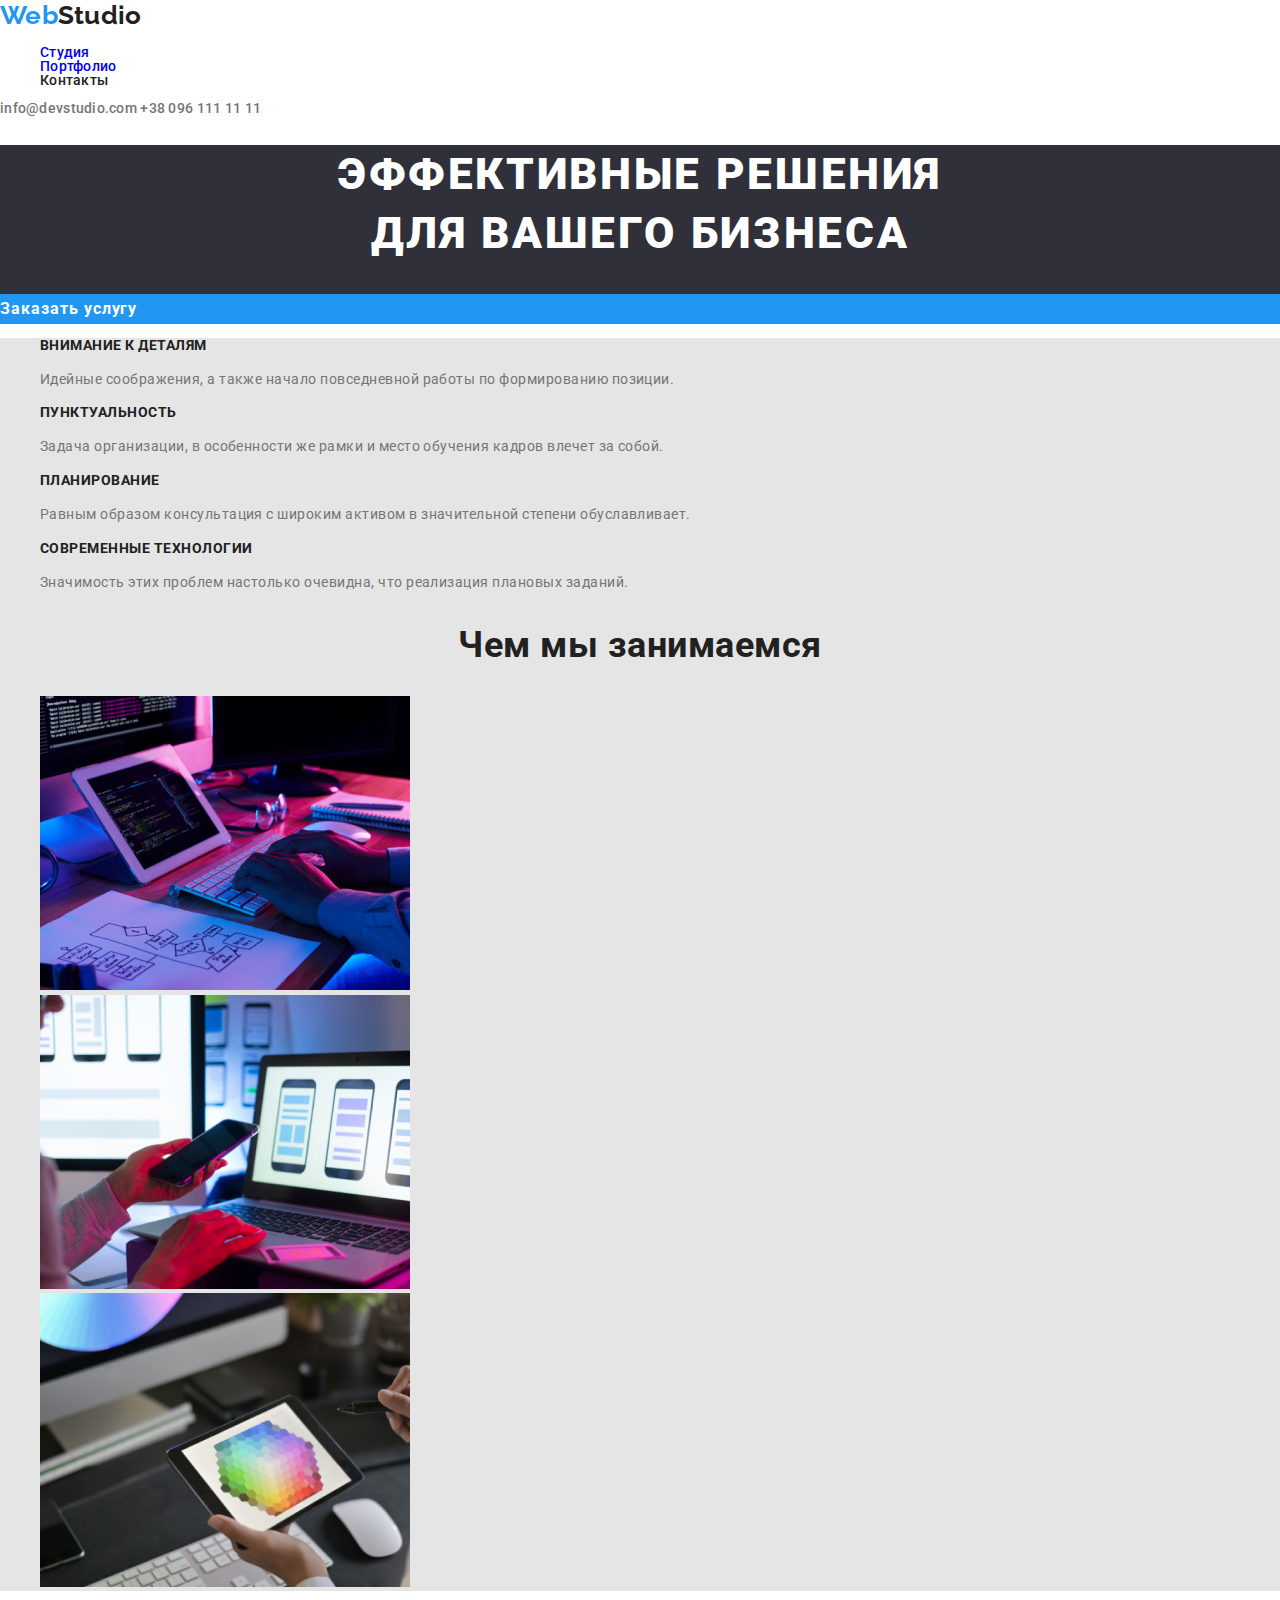
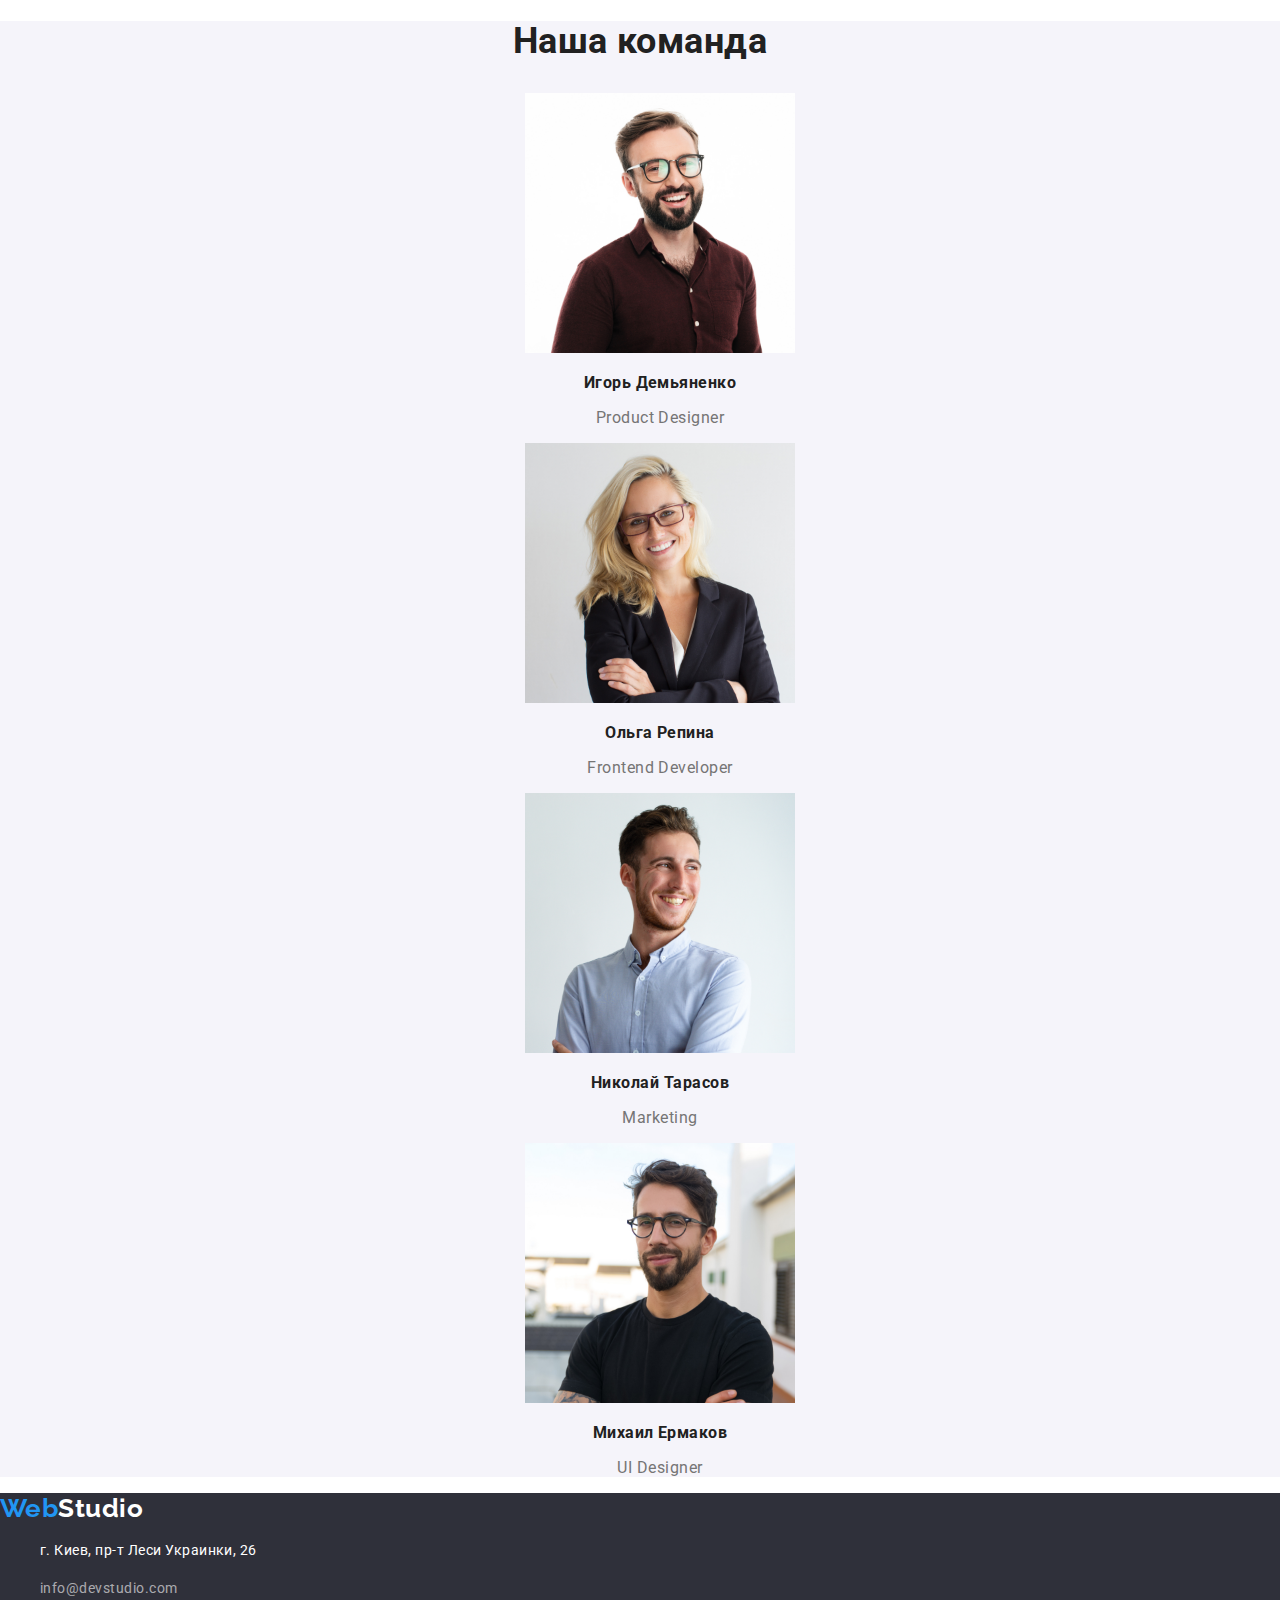
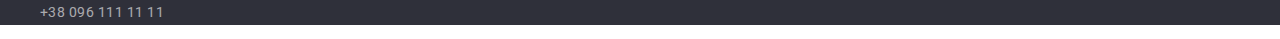
<file: index.html>
<!DOCTYPE html>
<html lang="ru">
<head>
    <meta charset="UTF-8">
    <meta name="viewport" content="width=device-width, initial-scale=1.0">
    <title>Web-Studio 2.0</title>
    <link rel="stylesheet" href="https://cdnjs.cloudflare.com/ajax/libs/modern-normalize/1.0.0/modern-normalize.min.css" />
    <link rel="preconnect" href="https://fonts.gstatic.com">
    <link
        href="https://fonts.googleapis.com/css2?family=Raleway:wght@700&family=Roboto:ital,wght@0,100;0,300;0,400;0,500;0,700;0,900;1,100;1,300;1,400;1,500;1,700;1,900&display=swap"
        rel="stylesheet">
    <link rel="stylesheet" href="./CSS/styles.css">
</head>
<body>
    <header class="fontsize-header-footer-advantage">
    
        <nav>
            <!-- логотип -->
            <a class="logo" href="./index.html"><span>Web</span>Studio</a>
            <!-- основное меню -->
            <ul>
                <li>
                    <a class="studio-ref" href="./index.html">Студия</a>
                </li>
                <li>
                    <a href="./portfolio.html">Портфолио</a>
                </li>
                <li>
                    <a href="">Контакты</a>
                </li>
            </ul>
            <!-- контакты -->
        </nav>
    
        <a class="contacts mail" href="mailto:info@devstudio.com">info@devstudio.com</a>
        <a class="contacts" href="tel:+380961111111">+38 096 111 11 11</a>
    
    
    </header>
              
      <main>
        <!-- Hero -->
        
        <section class="hero">
            <h1 class="hero-title">Эффективные решения <br>для вашего бизнеса</h1>
            <a class="order" href="">Заказать услугу</a>
        </section>
        <!-- наши преимущества -->
        <div class="background">
          <section class="fontsize-header-footer-advantage">
            <h2 hidden="">Наши преимущества</h2>
            <ul class="advantages">
                <li>
                    <h3>Внимание к деталям</h3>
                    <p>Идейные соображения, а также начало повседневной работы по формированию позиции.</p>
                </li>
                <li>
                    <h3>Пунктуальность</h3>
                    <p>Задача организации, в особенности же рамки и место обучения кадров влечет за собой.</p>
                </li>
                <li>
                    <h3>Планирование</h3>
                    <p>Равным образом консультация с широким активом в значительной степени обуславливает.</p>
                </li>
                <li>
                    <h3>Современные технологии</h3>
                    <p>Значимость этих проблем настолько очевидна, что реализация плановых заданий.</p>
                </li>
            </ul>
          </section>
          <!-- чем мы занимаемся -->
        
          <section>
            <h2 class="business">Чем мы занимаемся</h2>
            <ul>
                <li><img src="./img/main/algorythm.png" width="370" alt=""></li>
                <li><img src="./img/main/phone.png" width="370" alt=""></li>
                <li><img src="./img/main/paint.png" width="370" alt=""></li>
            </ul>
          </section>
        </div>
        <!-- наша команда -->
        <section class="team">
            <h2 class="business">Наша команда</h2>
            <ul>
                 <li>
                     <img src="./img/main/lukyanenko.jpg" width="270" alt="Лукьяненко">
                     <p><b>Игорь Демьяненко</b></p>
                     <p>Product Designer</p>
                    </li>
                 <li>
                     <img src="./img/main/repina.jpg" width="270" alt="Репина">
                     <p><b>Ольга Репина</b></p>
                     <p>Frontend Developer</p>
                    </li>
                 <li>
                     <img src="./img/main/tarasov.jpg" width="270" alt="Тарасов">
                    <p><b>Николай Тарасов</b></p>
                    <p>Marketing</p>
                    </li>
                 <li>
                     <img src="./img/main/ermakov.jpg" width="270" alt="Ермаков">
                     <p><b>Михаил Ермаков</b></p>
                     <p>UI Designer</p>
                    </li>
            </ul>
        </section>
    </main>
    <footer class="fontsize-header-footer-advantage">
        <a class="logo" href=""><span>Web</span>Studio</a>
        <address>
            <ul>
                <li><p>г. Киев, пр-т Леси Украинки, 26</p></li>
                <li><a class="contacts-footer" href="mailto:info@devstudio.com">info@devstudio.com</a></li>
                <li><a class="contacts-footer" href="tel:+380961111111">+38 096 111 11 11</a></li>
            </ul>
        </address>
    </footer>
</body>
</html>
</file>
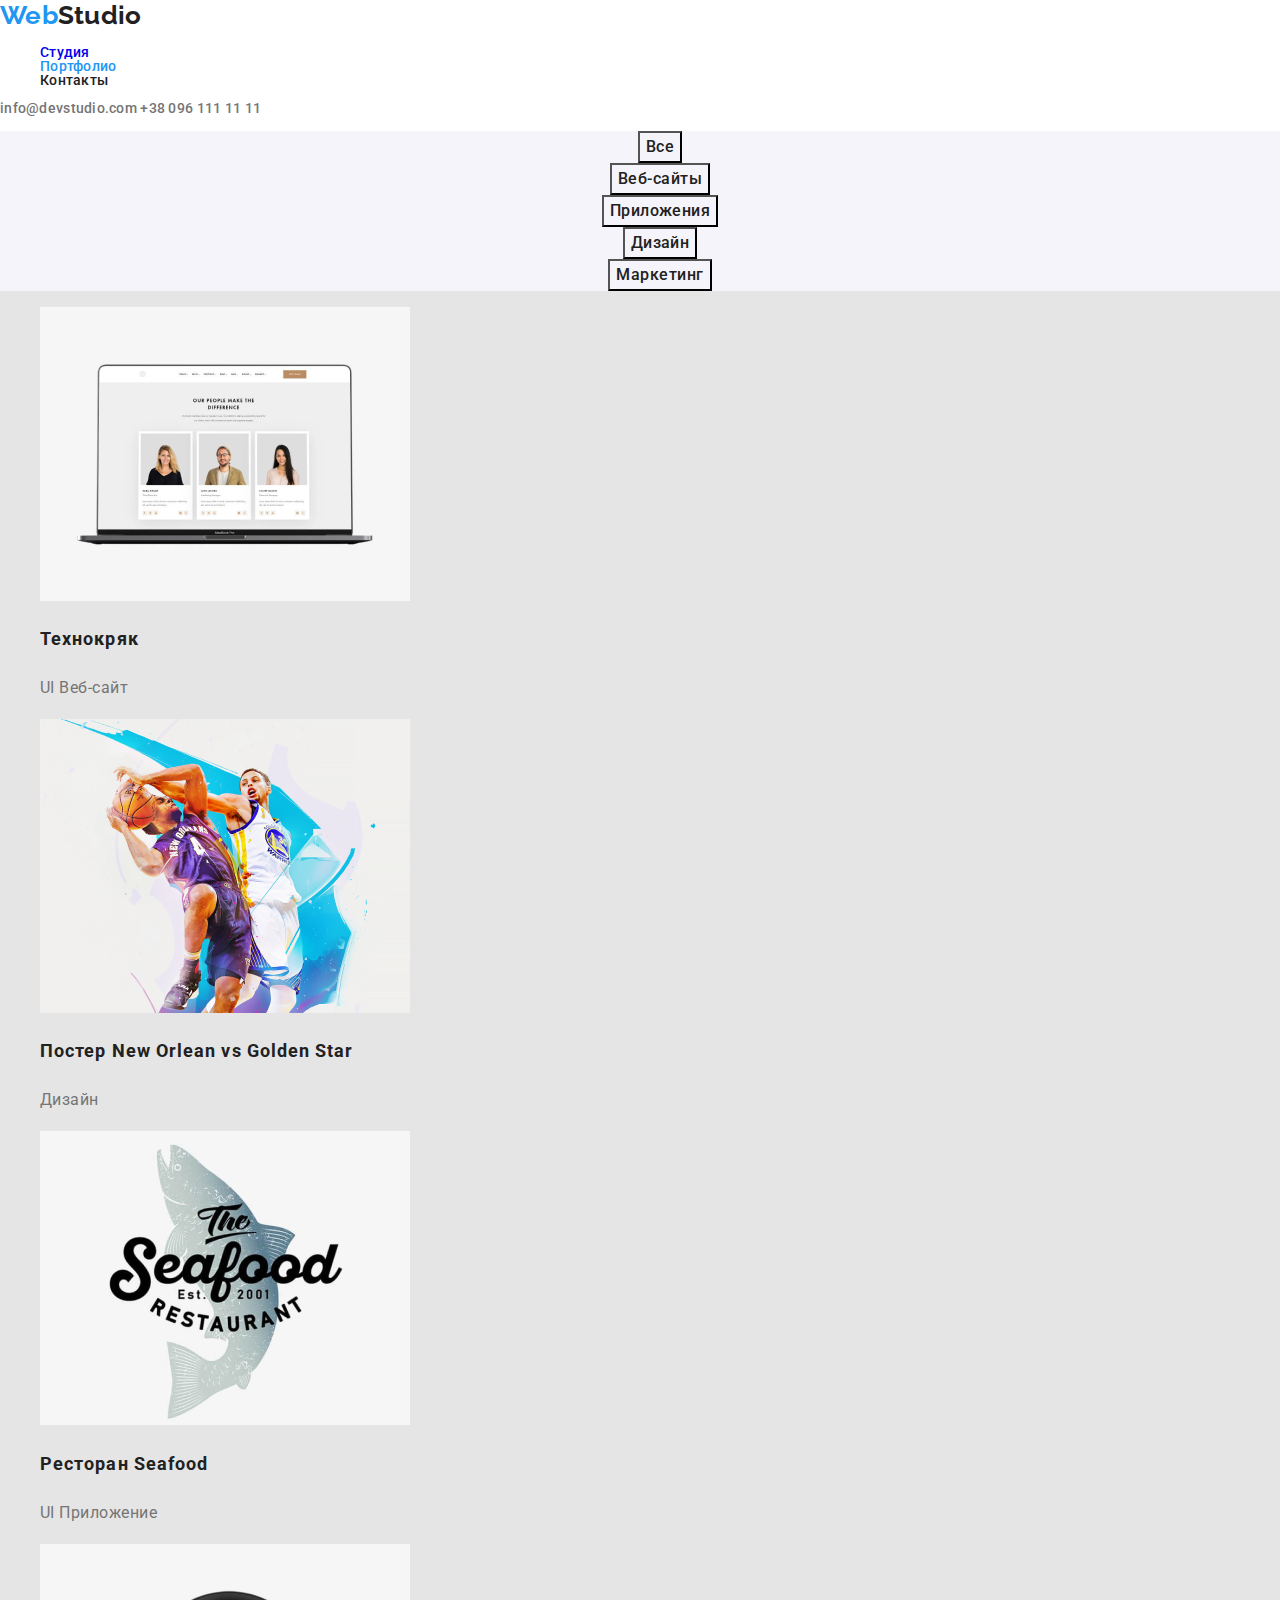
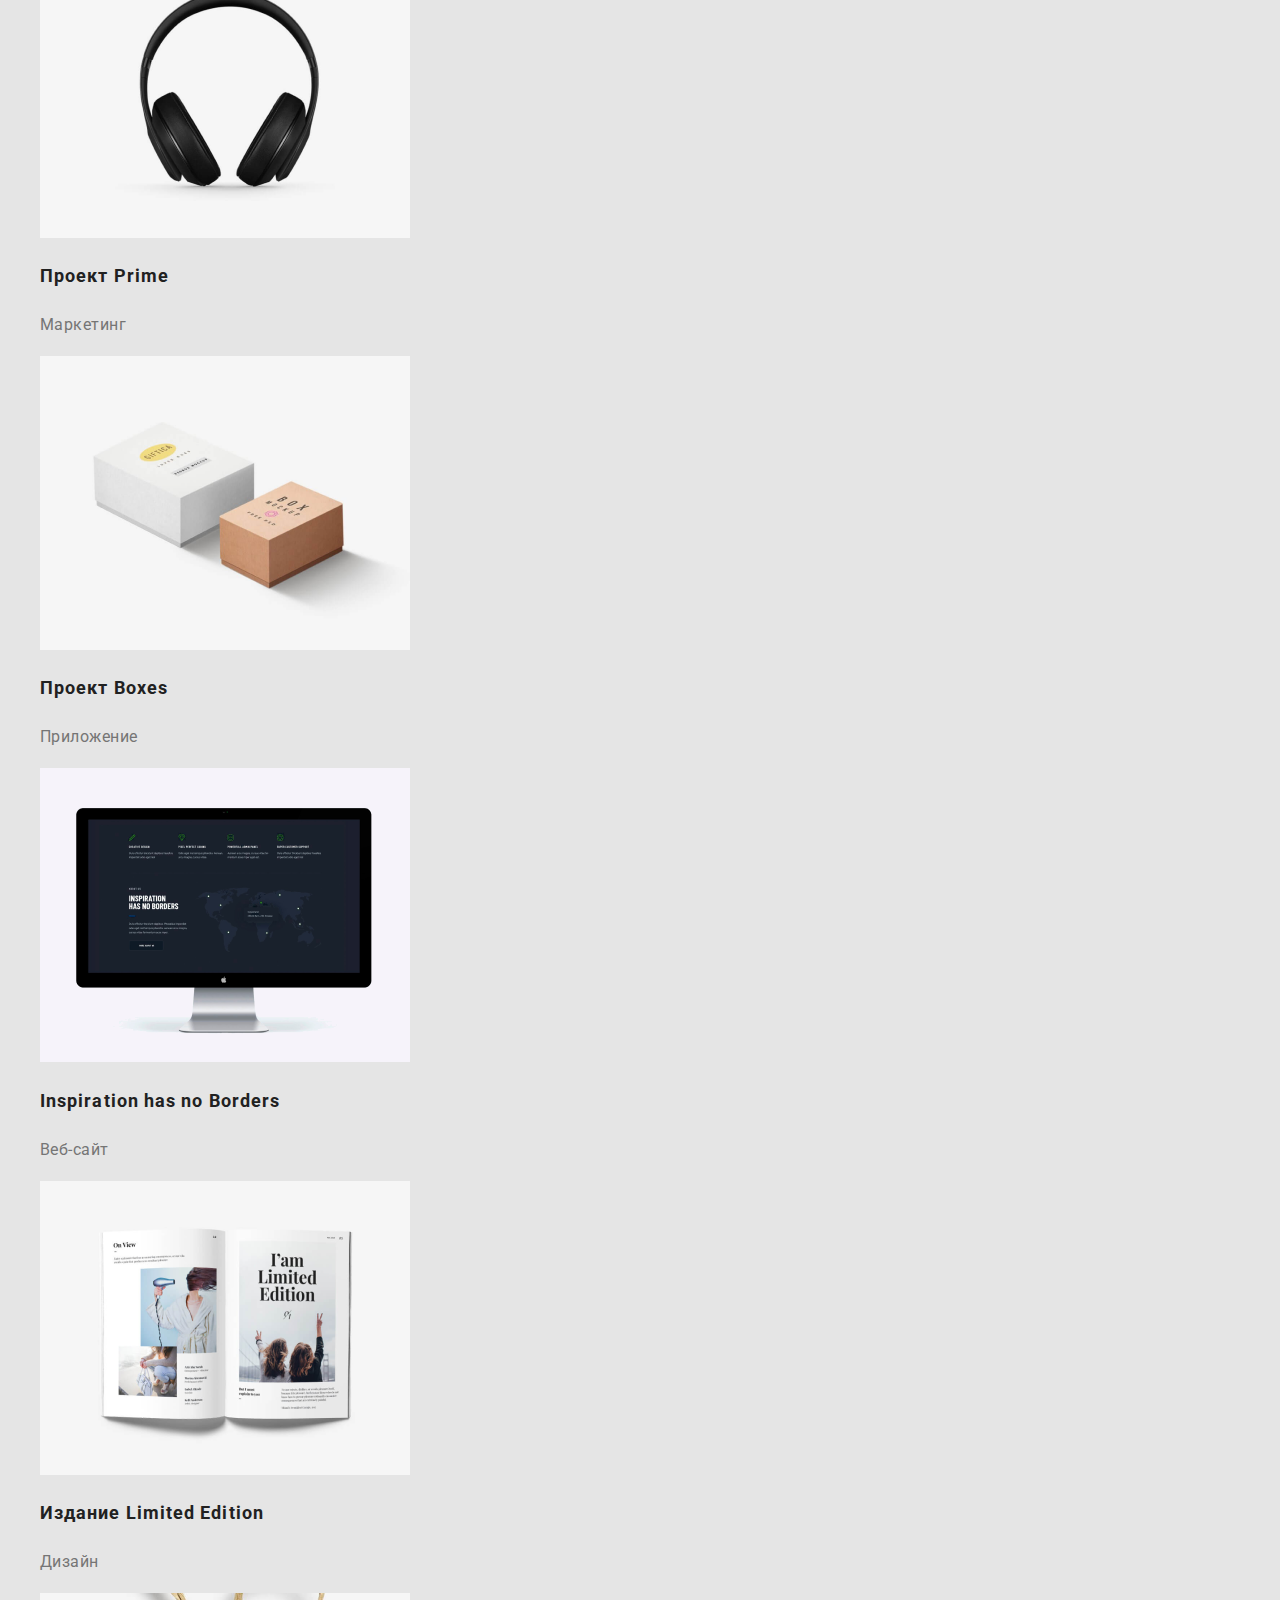
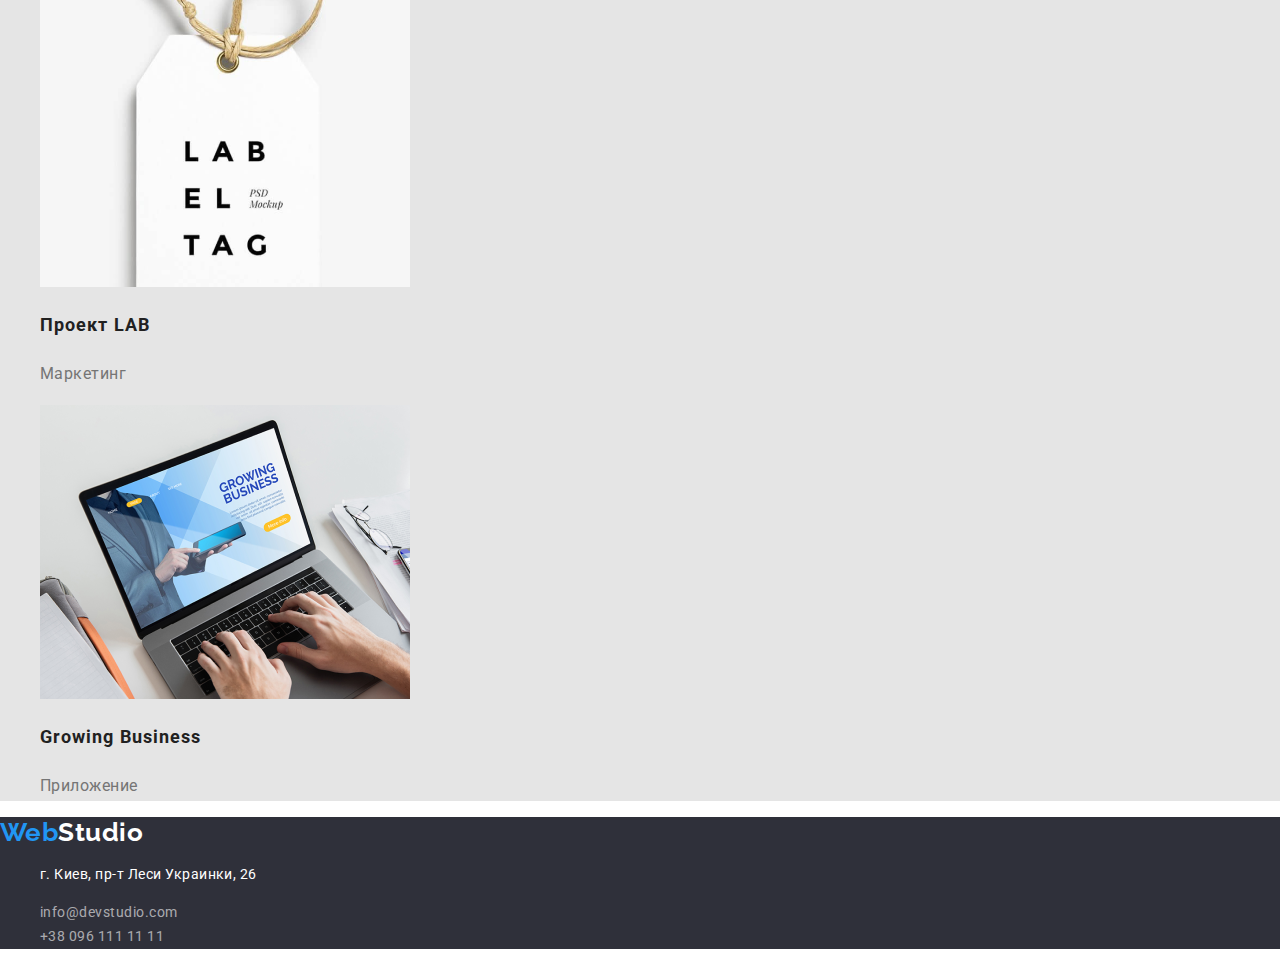
<file: portfolio.html>
<!DOCTYPE html>
<html lang="en">
<head>
    <meta charset="UTF-8">
    <meta name="viewport" content="width=device-width, initial-scale=1.0">
    <link rel="stylesheet" href="https://cdnjs.cloudflare.com/ajax/libs/modern-normalize/1.0.0/modern-normalize.min.css" />  
    <link rel="preconnect" href="https://fonts.gstatic.com">
    <link
        href="https://fonts.googleapis.com/css2?family=Raleway:wght@700&family=Roboto:ital,wght@0,100;0,300;0,400;0,500;0,700;0,900;1,100;1,300;1,400;1,500;1,700;1,900&display=swap"
        rel="stylesheet">
    <link rel="stylesheet" href="./CSS/styles.css">
    <title>Portfolio</title>
</head>
<body>
    <header class="fontsize-header-footer-advantage">
    
        <nav>
            <!-- логотип -->
            <a class="logo" href="./index.html"><span>Web</span>Studio</a>
            <!-- основное меню -->
            <ul>
                <li>
                    <a href="./index.html">Студия</a>
                </li>
                <li>
                    <a class="portfolio-ref" href="./portfolio.html">Портфолио</a>
                </li>
                <li>
                    <a href="">Контакты</a>
                </li>
            </ul>
            <!-- контакты -->
        </nav>
    
        <a class="contacts" href="mailto:info@devstudio.com">info@devstudio.com</a>
        <a class="contacts" href="tel:+380961111111">+38 096 111 11 11</a>
    
    
    </header>
    <main>
        <!-- портфолио -->
        <section class="background">
            <!-- фильтр работ -->
            <h2 hidden>Портфолио</h2>
            <ul class="filter">
                <li><button type="button" class="filter">Все</button></li>
                <li><button type="button" class="filter">Веб-сайты</button></li>
                <li><button type="button" class="filter">Приложения</button></li>
                <li><button type="button" class="filter">Дизайн</button></li>
                <li><button type="button" class="filter">Маркетинг</button></li>
            </ul>
            
            <!-- фото работ и описание -->
            <ul class="photo-work">
                <li>
                    <img src="./img/portfolio/technokriak.png" alt="">
                    <p><b>Технокряк</b></p>
                    <p class="font-description-item">UI Веб-сайт</p>
                </li>
                <li>
                    <img src="./img/portfolio/orlean.png" alt="">
                    <p><b>Постер New Orlean vs Golden Star</b></p>
                    <p class="font-description-item">Дизайн</p>
                </li>
                <li>
                    <img src="./img/portfolio/seafood.png" alt="">
                    <p><b>Ресторан Seafood</b></p>
                    <p class="font-description-item">UI Приложение</p>
                </li>
                <li>
                    <img src="./img/portfolio/prime.png" alt="">
                    <p><b>Проект Prime</b></p>
                    <p class="font-description-item">Маркетинг</p>
                </li>
                <li>
                    <img src="./img/portfolio/boxes.png" alt="">
                    <p><b>Проект Boxes</b></p>
                    <p class="font-description-item">Приложение</p>
                </li>
                <li>
                    <img src="./img/portfolio/inspiration.png" alt="">
                    <p><b>Inspiration has no Borders</b></p>
                    <p class="font-description-item">Веб-сайт</p>
                </li>
                <li>
                    <img src="./img/portfolio/limited.png" alt="">
                    <p><b>Издание Limited Edition</b></p>
                    <p class="font-description-item">Дизайн</p>
                </li>
                <li>
                    <img src="./img/portfolio/lab.png" alt="">
                    <p><b>Проект LAB</b></p>
                    <p>Маркетинг</p>
                </li>
                <li>
                    <img src="./img/portfolio/growing.png" alt="">
                    <p><b>Growing Business</b></p>
                    <p class="font-description-item">Приложение</p>
                </li>
            </ul>

        </section>

    </main>
    <footer class="fontsize-header-footer-advantage">
        <a class="logo" href=""><span>Web</span>Studio</a>
        <address>
            <ul>
                <li>
                    <p>г. Киев, пр-т Леси Украинки, 26</p>
                </li>
                <li><a class="contacts-footer" href="mailto:info@devstudio.com">info@devstudio.com</a></li>
                <li><a class="contacts-footer" href="tel:+380961111111">+38 096 111 11 11</a></li>
            </ul>
        </address>
    </footer>
</body>
</html>
</file>
<file: CSS/styles.css>
:root {
	--font-description-item-color: #757575;
	--font-heading-color: #212121;
	--accent-color: #ffffff;
	--background-footer-hero-color: #2f303a;
	--background-basic-color: #e5e5e5;
	--background-team-button-color: #f5f4fa;
	--hover-web-color: #2196f3;
	--font-family: 'Roboto';
	--font-style: normal;
	--address-color: #757575;
	--fontsize-header-footer-advantage: 14px;
	--fontsize-team-projectsdesc-buttons: 16px;
}
:visited {
	color: inherit;
}
li {
	list-style: none;
}
a {
	text-decoration: none;
}
body {
	font-family: var(--font-family), sans-serif;
	font-style: var(--font-style);
	letter-spacing: 0.03em;
	font-weight: normal;
	font-size: var(--fontsize-team-projectsdesc-buttons);
}
header {
	font-weight: 500;
	line-height: 1;
	letter-spacing: 0.02em;
	color: var(--font-heading-color);
	background-color: var(--accent-color);
}
footer {
	line-height: 1.71;
	font-style: var(--font-style);
	background-color: var(--background-footer-hero-color);
	--font-heading-color: var(--accent-color);
}
address {
	font-style: inherit;
	color: var(--font-heading-color);
}
.fontsize-header-footer-advantage {
	font-size: var(--fontsize-header-footer-advantage);
}
.logo {
	font-family: 'Raleway', sans-serif;
	font-style: normal;
	font-weight: bold;
	font-size: 26px;
	line-height: 1.2;
	color: var(--font-heading-color);
}

.logo span {
	color: var(--hover-web-color);
}

.contacts {
	color: var(--font-description-item-color);
}

.studio-ref:hover,
.studio-ref:focus,
.mail:hover,
.mail:focus {
	color: var(--hover-web-color);
}
.portfolio-ref {
	color: var(--hover-web-color);
}
.contacts-footer {
	color: rgba(255, 255, 255, 0.6);
}

.hero {
	background-color: var(--background-footer-hero-color);
}
.hero-title {
	font-weight: 900;
	font-size: 44px;
	line-height: 1.36;
	text-align: center;
	letter-spacing: 0.06em;
	text-transform: uppercase;
	color: var(--accent-color);
}
.order {
	font-weight: bold;
	line-height: 1.87;
	display: flex;
	align-items: center;
	text-align: center;
	letter-spacing: 0.06em;
	color: var(--accent-color);
	background-color: var(--hover-web-color);
}

.advantages h3 {
	font-weight: bold;
	line-height: 1.14;
	text-transform: uppercase;
	color: var(--font-heading-color);
	font-size: inherit;
}
.advantages p {
	line-height: 1.7;
	color: var(--font-description-item-color);
}
.business {
	font-weight: bold;
	font-size: 36px;
	line-height: 1.16;
	text-align: center;
	color: var(--font-heading-color);
}
.background {
	background-color: var(--background-basic-color);
}
.team {
	background-color: var(--background-team-button-color);
	line-height: 1.19;
	text-align: center;
	color: var(--font-description-item-color);
}
.team b {
	color: var(--font-heading-color);
}
/* страница портфолио */
.filter {
	font-weight: 500;
	line-height: 1.62;
	text-align: center;
	color: var(--font-heading-color);
	background-color: var(--background-team-button-color);
	font-family: inherit;
	font-style: inherit;
	letter-spacing: inherit;
	font-size: inherit;
}
.filter:hover,
.filter:focus {
	background-color: var(--hover-web-color);
	color: var(--accent-color);
}
.photo-work b {
	font-weight: bold;
	font-size: 18px;
	line-height: 2;
	letter-spacing: 0.06em;
	color: var(--font-heading-color);
}
.photo-work p {
	line-height: 1.87;
	color: var(--font-description-item-color);
}
</file>
